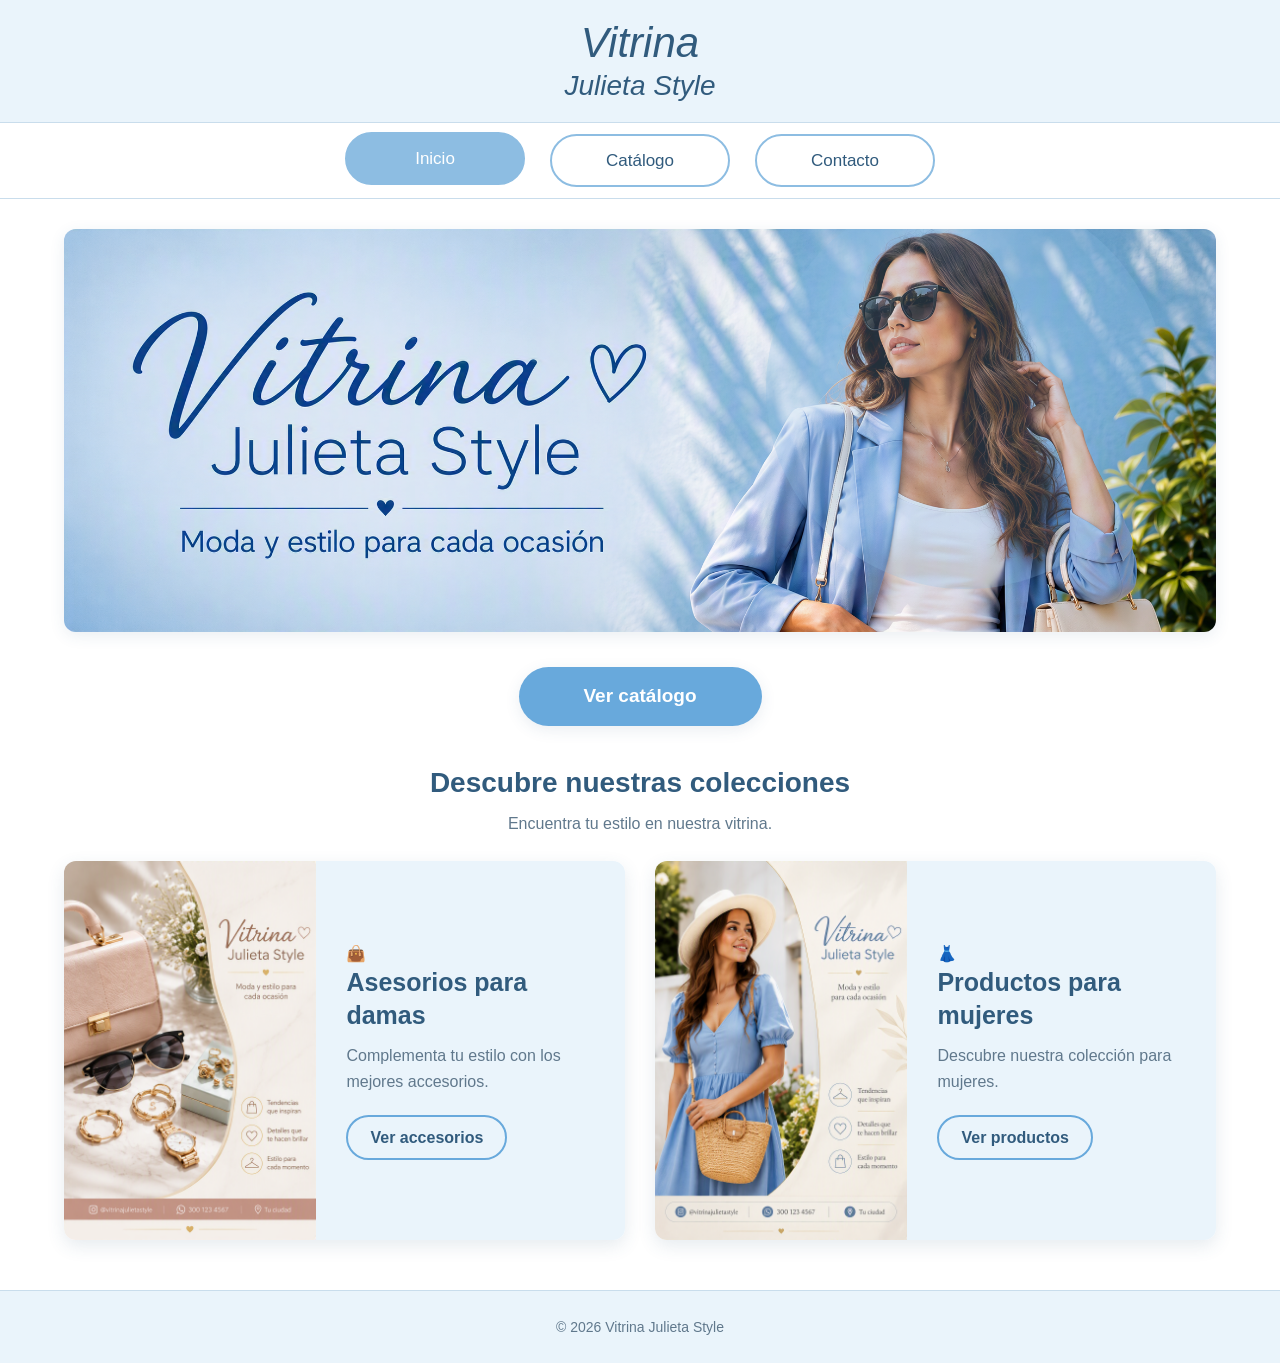
<file: index.html>
<!DOCTYPE html>
<html lang="es">

<head>

    <meta charset="UTF-8">

    <meta name="viewport" content="width=device-width, initial-scale=1.0">

    <meta name="description"
        content="Vitrina Julieta Style - Moda y estilo para cada ocasión.">

    <title>Vitrina Julieta Style</title>


    <!-- =========================================
         HOJAS DE ESTILO
         ========================================= -->

    <!-- Variables y colores generales -->
    <link rel="stylesheet" href="styles/var.css">

    <!-- Estilos exclusivos de index.html -->
    <link rel="stylesheet" href="styles/inicio.css">

</head>


<body>


    <!-- =========================================
         ENCABEZADO
         ========================================= -->

    <header class="encabezado">

        <div class="contenedor">

            <h1 class="logo">
                Vitrina
                <span>Julieta Style</span>
            </h1>

        </div>

    </header>


    <!-- =========================================
         MENÚ PRINCIPAL
         ========================================= -->

    <nav class="navegacion" aria-label="Navegación principal">

        <div class="contenedor">

            <ul class="menu">

                <li>
                    <a href="index.html" class="menu-enlace activo">
                        Inicio
                    </a>
                </li>

                <li>
                    <a href="paginas/catalogo.html" class="menu-enlace">
                        Catálogo
                    </a>
                </li>

                <li>
                    <a href="paginas/contacto.html" class="menu-enlace">
                        Contacto
                    </a>
                </li>

            </ul>

        </div>

    </nav>


    <!-- =========================================
         CONTENIDO PRINCIPAL
         ========================================= -->

    <main>


        <!-- =====================================
             BANNER PRINCIPAL
             ===================================== -->

        <section class="seccion-banner">

            <div class="contenedor">

                <figure class="banner">

                    <img
                        src="img/bannerPrincipal.png"
                        alt="Vitrina Julieta Style - Moda y estilo para cada ocasión"
                    >

                </figure>

            </div>

        </section>


        <!-- =====================================
             BOTÓN VER CATÁLOGO
             ===================================== -->

        <section class="seccion-catalogo">

            <div class="contenedor">

                <a
                    href="paginas/catalogo.html"
                    class="boton-catalogo"
                >
                    Ver catálogo
                </a>

            </div>

        </section>


        <!-- =====================================
             SECCIÓN DE CATEGORÍAS
             ===================================== -->

        <section class="seccion-categorias">

            <div class="contenedor">


                <!-- Encabezado de la sección -->

                <div class="titulo-seccion">

                    <h2>
                        Descubre nuestras colecciones
                    </h2>

                    <p>
                        Encuentra tu estilo en nuestra vitrina.
                    </p>

                </div>


                <!-- =================================
                     TARJETAS
                     ================================= -->

                <div class="categorias">


                    <!-- =================================
                         TARJETA ASESORIOS PARA DAMAS
                         ================================= -->

                    <article class="tarjeta">

                        <a
                            href="#"
                            class="tarjeta-enlace"
                        >

                            <figure class="tarjeta-imagen">

                                <img
                                    src="img/tarjeta_1.png"
                                    alt="Accesorios para damas"
                                >

                            </figure>


                            <div class="tarjeta-contenido">

                                <span class="tarjeta-icono">
                                    👜
                                </span>

                                <h3>
                                    Asesorios para damas
                                </h3>

                                <p>
                                    Complementa tu estilo
                                    con los mejores accesorios.
                                </p>

                                <span class="tarjeta-boton">
                                    Ver accesorios
                                </span>

                            </div>

                        </a>

                    </article>


                    <!-- =================================
                         TARJETA PRODUCTOS PARA MUJERES
                         ================================= -->

                    <article class="tarjeta">

                        <a
                            href="#"
                            class="tarjeta-enlace"
                        >

                            <figure class="tarjeta-imagen">

                                <img
                                    src="img/tarjeta_2.png"
                                    alt="Productos para mujeres"
                                >

                            </figure>


                            <div class="tarjeta-contenido">

                                <span class="tarjeta-icono">
                                    👗
                                </span>

                                <h3>
                                    Productos para mujeres
                                </h3>

                                <p>
                                    Descubre nuestra colección
                                    para mujeres.
                                </p>

                                <span class="tarjeta-boton">
                                    Ver productos
                                </span>

                            </div>

                        </a>

                    </article>


                </div>

            </div>

        </section>


    </main>


    <!-- =========================================
         PIE DE PÁGINA
         ========================================= -->

    <footer class="pie-pagina">

        <div class="contenedor">

            <p>
                © 2026 Vitrina Julieta Style
            </p>

        </div>

    </footer>


</body>

</html>
</file>
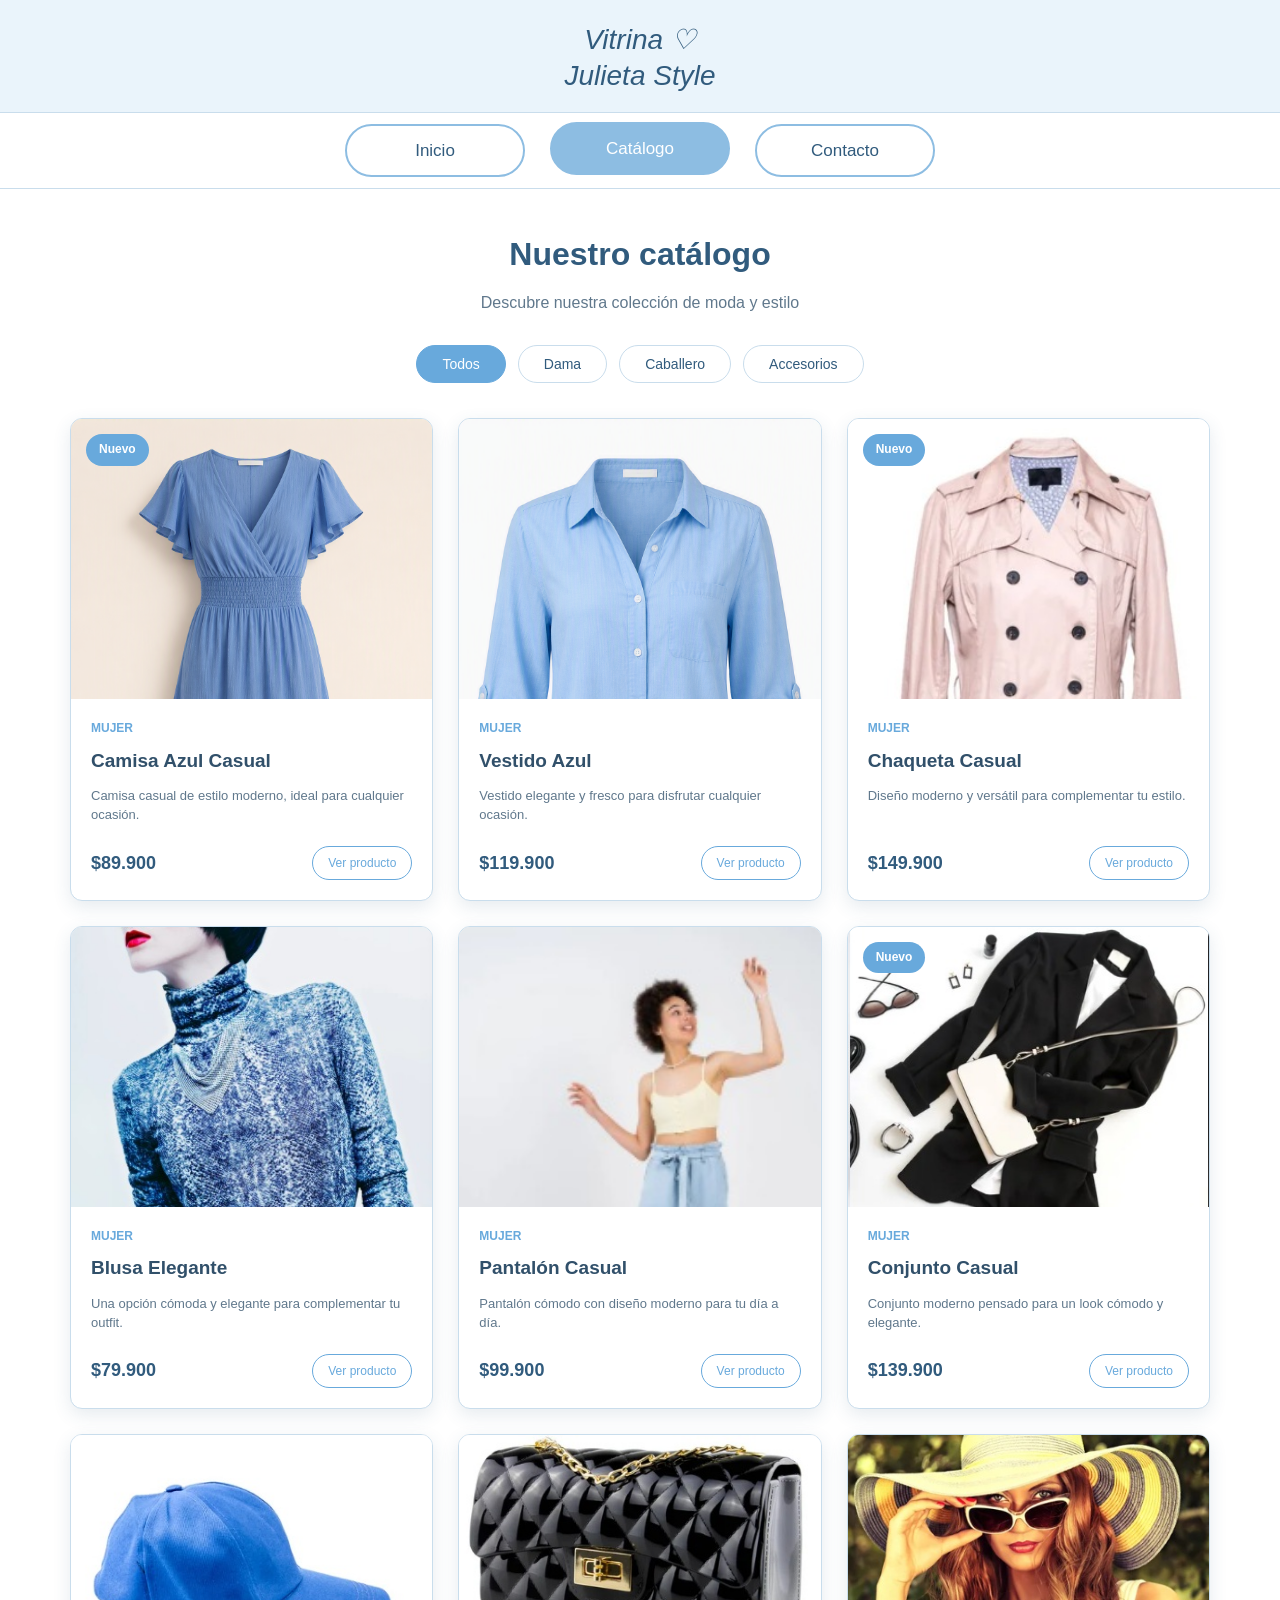
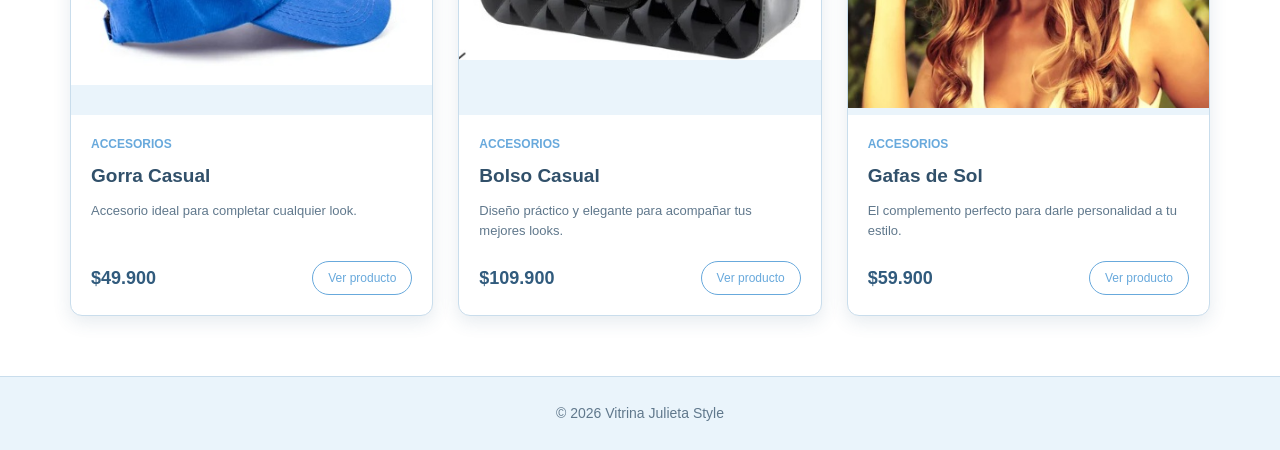
<file: paginas/catalogo.html>
<!DOCTYPE html>
<html lang="es">

<head>
    <meta charset="UTF-8">
    <meta name="viewport" content="width=device-width, initial-scale=1.0">

    <title>Catálogo | Vitrina Julieta Style</title>

    <!-- Estilos generales -->
    <link rel="stylesheet" href="../styles/inicio.css">
    <link rel="stylesheet" href="../styles/var.css">

    <!-- Estilos específicos del catálogo -->
    <link rel="stylesheet" href="../styles/catalogo.css">
</head>

<body>

    <!-- =========================================
         HEADER
         ========================================= -->

    <header class="encabezado">

        <div class="logo">

            <span class="logo-principal">
                Vitrina ♡
            </span>

            <span class="logo-subtitulo">
                Julieta Style
            </span>

        </div>

    </header>


    <!-- =========================================
         NAVEGACIÓN
         ========================================= -->

    <!-- =========================================
         MENÚ PRINCIPAL
         ========================================= -->

    <nav class="navegacion" aria-label="Navegación principal">

        <div class="contenedor">

            <ul class="menu">

                <li>
                    <a href="../index.html" class="menu-enlace ">
                        Inicio
                    </a>
                </li>

                <li>
                    <a href="./catalogo.html" class="menu-enlace activo">
                        Catálogo
                    </a>
                </li>

                <li>
                    <a href="../paginas/contacto.html" class="menu-enlace">
                        Contacto
                    </a>
                </li>

            </ul>

        </div>

    </nav>


    <!-- =========================================
         CONTENIDO DEL CATÁLOGO
         ========================================= -->

    <main class="catalogo">

        <section class="catalogo-encabezado">

            <h1>
                Nuestro catálogo
            </h1>

            <p>
                Descubre nuestra colección de moda y estilo
            </p>

        </section>


        <!-- =====================================
             FILTROS
             ===================================== -->

        <div class="filtros">

            <button class="filtro activo">
                Todos
            </button>

            <button class="filtro">
                Dama
            </button>

            <button class="filtro">
                Caballero
            </button>

            <button class="filtro">
                Accesorios
            </button>

        </div>


        <!-- =====================================
             PRODUCTOS
             ===================================== -->

        <section class="productos">

            <!-- Producto 1 -->
            <article class="producto">

                <div class="producto-imagen">

                    <img src="../img/t3.png" alt="Camisa azul para Mujer">

                    <span class="etiqueta">
                        Nuevo
                    </span>

                </div>

                <div class="producto-contenido">

                    <span class="producto-categoria">
                        Mujer
                    </span>

                    <h2>
                        Camisa Azul Casual
                    </h2>

                    <p>
                        Camisa casual de estilo moderno,
                        ideal para cualquier ocasión.
                    </p>

                    <div class="producto-inferior">

                        <span class="precio">
                            $89.900
                        </span>

                        <button class="boton-producto">
                            Ver producto
                        </button>

                    </div>

                </div>

            </article>


            <!-- Producto 2 -->
            <article class="producto">

                <div class="producto-imagen">

                    <img src="../img/t4.png" alt="Vestido azul para mujer">

                </div>

                <div class="producto-contenido">

                    <span class="producto-categoria">
                        Mujer
                    </span>

                    <h2>
                        Vestido Azul
                    </h2>

                    <p>
                        Vestido elegante y fresco para
                        disfrutar cualquier ocasión.
                    </p>

                    <div class="producto-inferior">

                        <span class="precio">
                            $119.900
                        </span>

                        <button class="boton-producto">
                            Ver producto
                        </button>

                    </div>

                </div>

            </article>


            <!-- Producto 3 -->
            <article class="producto">

                <div class="producto-imagen">

                    <img src="../img/t5.jpg" alt="Chaqueta casual">

                    <span class="etiqueta">
                        Nuevo
                    </span>

                </div>

                <div class="producto-contenido">

                    <span class="producto-categoria">
                        Mujer
                    </span>

                    <h2>
                        Chaqueta Casual
                    </h2>

                    <p>
                        Diseño moderno y versátil para
                        complementar tu estilo.
                    </p>

                    <div class="producto-inferior">

                        <span class="precio">
                            $149.900
                        </span>

                        <button class="boton-producto">
                            Ver producto
                        </button>

                    </div>

                </div>

            </article>


            <!-- Producto 4 -->
            <article class="producto">

                <div class="producto-imagen">

                    <img src="../img/t6.jpg" alt="Blusa para mujer">

                </div>

                <div class="producto-contenido">

                    <span class="producto-categoria">
                        Mujer
                    </span>

                    <h2>
                        Blusa Elegante
                    </h2>

                    <p>
                        Una opción cómoda y elegante para
                        complementar tu outfit.
                    </p>

                    <div class="producto-inferior">

                        <span class="precio">
                            $79.900
                        </span>

                        <button class="boton-producto">
                            Ver producto
                        </button>

                    </div>

                </div>

            </article>


            <!-- Producto 5 -->
            <article class="producto">

                <div class="producto-imagen">

                    <img src="../img/t7.jpg" alt="Pantalón para Mujer">

                </div>

                <div class="producto-contenido">

                    <span class="producto-categoria">
                        Mujer
                    </span>

                    <h2>
                        Pantalón Casual
                    </h2>

                    <p>
                        Pantalón cómodo con diseño moderno
                        para tu día a día.
                    </p>

                    <div class="producto-inferior">

                        <span class="precio">
                            $99.900
                        </span>

                        <button class="boton-producto">
                            Ver producto
                        </button>

                    </div>

                </div>

            </article>


            <!-- Producto 6 -->
            <article class="producto">

                <div class="producto-imagen">

                    <img src="../img/t8.jpg" alt="Conjunto para mujer">

                    <span class="etiqueta">
                        Nuevo
                    </span>

                </div>

                <div class="producto-contenido">

                    <span class="producto-categoria">
                        Mujer
                    </span>

                    <h2>
                        Conjunto Casual
                    </h2>

                    <p>
                        Conjunto moderno pensado para
                        un look cómodo y elegante.
                    </p>

                    <div class="producto-inferior">

                        <span class="precio">
                            $139.900
                        </span>

                        <button class="boton-producto">
                            Ver producto
                        </button>

                    </div>

                </div>

            </article>


            <!-- Producto 7 -->
            <article class="producto">

                <div class="producto-imagen">

                    <img src="../img/t9.jpg" alt="Gorra casual">

                </div>

                <div class="producto-contenido">

                    <span class="producto-categoria">
                        Accesorios
                    </span>

                    <h2>
                        Gorra Casual
                    </h2>

                    <p>
                        Accesorio ideal para completar
                        cualquier look.
                    </p>

                    <div class="producto-inferior">

                        <span class="precio">
                            $49.900
                        </span>

                        <button class="boton-producto">
                            Ver producto
                        </button>

                    </div>

                </div>

            </article>


            <!-- Producto 8 -->
            <article class="producto">

                <div class="producto-imagen">

                    <img src="../img/t10.jpg" alt="Bolso para mujer">

                </div>

                <div class="producto-contenido">

                    <span class="producto-categoria">
                        Accesorios
                    </span>

                    <h2>
                        Bolso Casual
                    </h2>

                    <p>
                        Diseño práctico y elegante para
                        acompañar tus mejores looks.
                    </p>

                    <div class="producto-inferior">

                        <span class="precio">
                            $109.900
                        </span>

                        <button class="boton-producto">
                            Ver producto
                        </button>

                    </div>

                </div>

            </article>


            <!-- Producto 9 -->
            <article class="producto">

                <div class="producto-imagen">

                    <img src="../img/t11.jpg" alt="Gafas de sol">

                </div>

                <div class="producto-contenido">

                    <span class="producto-categoria">
                        Accesorios
                    </span>

                    <h2>
                        Gafas de Sol
                    </h2>

                    <p>
                        El complemento perfecto para
                        darle personalidad a tu estilo.
                    </p>

                    <div class="producto-inferior">

                        <span class="precio">
                            $59.900
                        </span>

                        <button class="boton-producto">
                            Ver producto
                        </button>

                    </div>

                </div>

            </article>

        </section>

    </main>


    <!-- =========================================
         FOOTER
         ========================================= -->

    <footer class="pie-pagina">

        <div class="linea-footer"></div>

        <p>
            © 2026 Vitrina Julieta Style
        </p>

        <div class="linea-footer"></div>

    </footer>


</body>

</html>
</file>
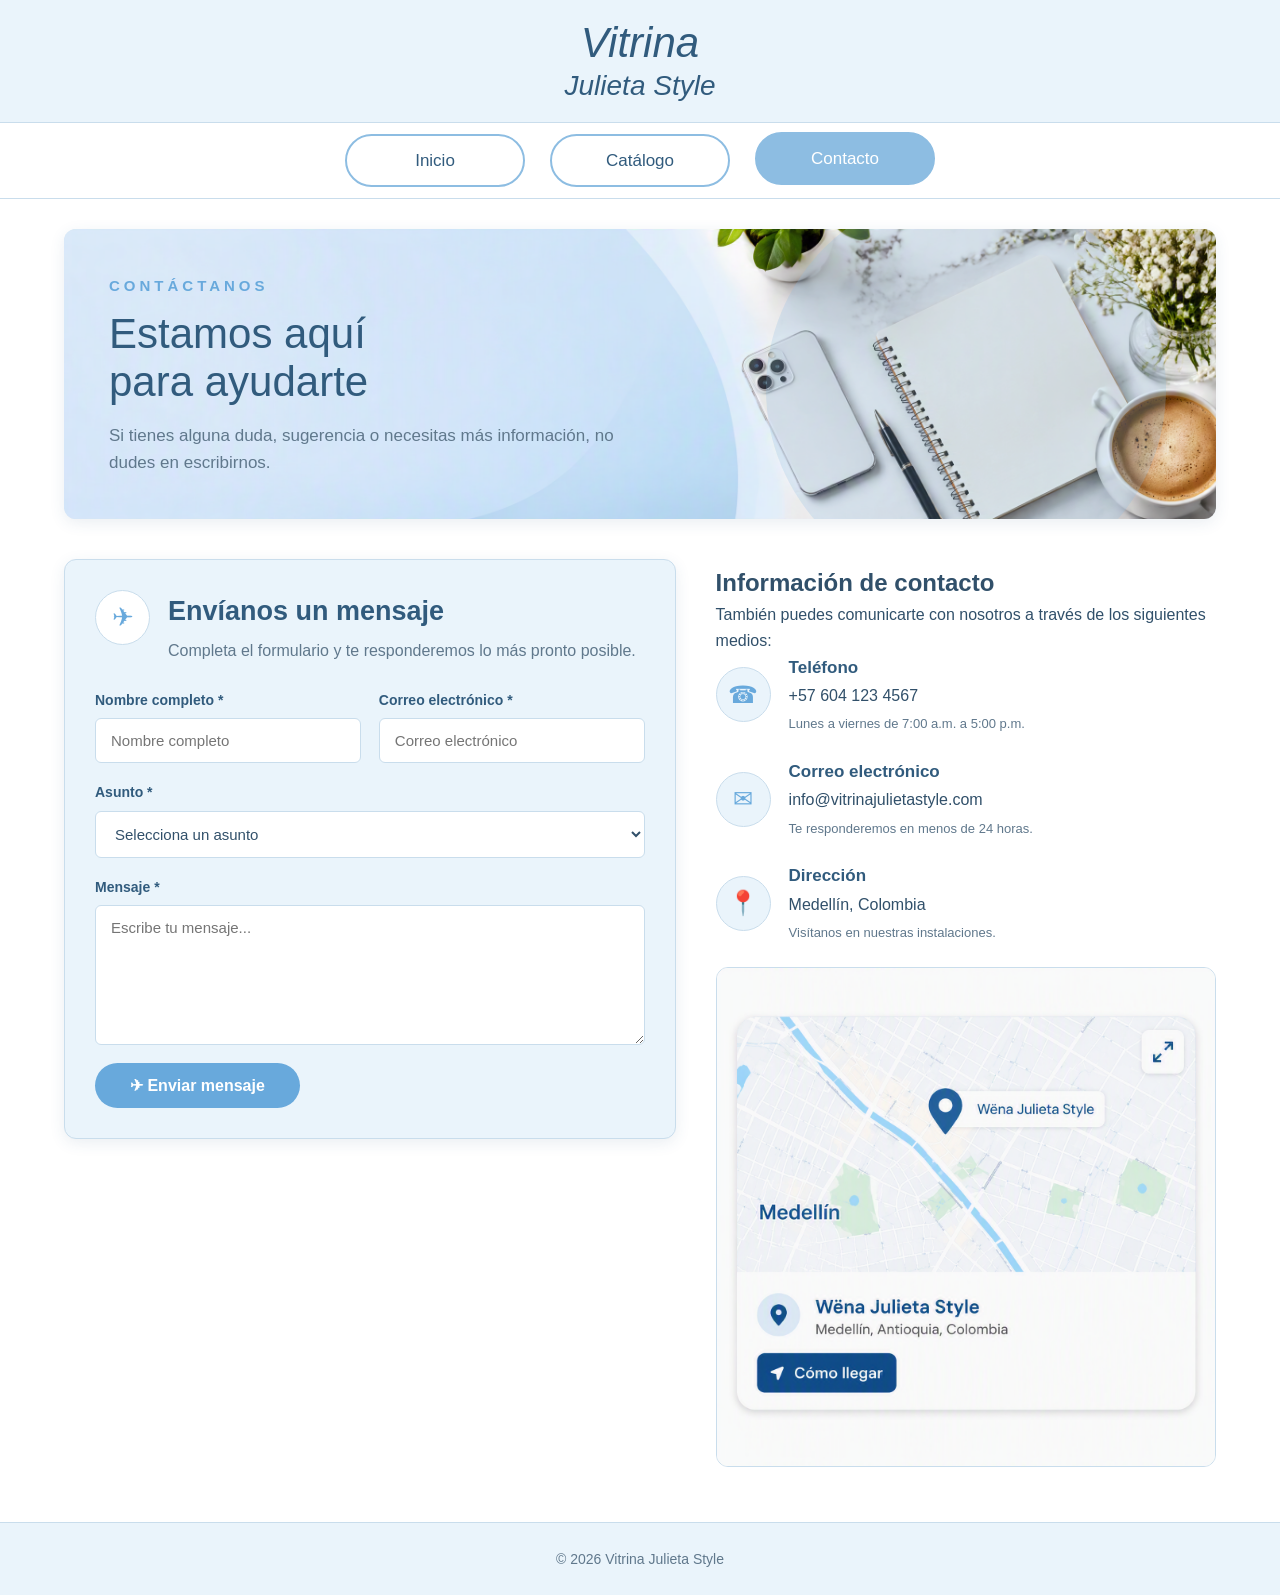
<file: paginas/contacto.html>
<!DOCTYPE html>
<html lang="es">

<head>

    <meta charset="UTF-8">

    <meta name="viewport" content="width=device-width, initial-scale=1.0">

    <meta name="description" content="Contáctanos - Vitrina Julieta Style">

    <title>Contáctanos | Vitrina Julieta Style</title>


    <!-- =========================================
         HOJAS DE ESTILO
         ========================================= -->

    <!-- Variables generales -->
    <link rel="stylesheet" href="../styles/inicio.css">
    <link rel="stylesheet" href="../styles/var.css">

    <!-- Estilos exclusivos de contacto -->
    <link rel="stylesheet" href="../styles/contacto.css">

</head>


<body>


    <!-- =========================================
         ENCABEZADO
         ========================================= -->

    <header class="encabezado">

        <div class="contenedor">

            <h1 class="logo">
                Vitrina
                <span>Julieta Style</span>
            </h1>

        </div>

    </header>


    <!-- =========================================
         NAVEGACIÓN PRINCIPAL
         ========================================= -->

    <nav class="navegacion" aria-label="Navegación principal">

        <div class="contenedor">

            <ul class="menu">

                <li>
                    <a href="../index.html" class="menu-enlace">
                        Inicio
                    </a>
                </li>

                <li>
                    <a href="../paginas/catalogo.html" class="menu-enlace">
                        Catálogo
                    </a>
                </li>

                <li>
                    <a href="../paginas/contacto.html" class="menu-enlace activo">
                        Contacto
                    </a>
                </li>

            </ul>

        </div>

    </nav>


    <!-- =========================================
         CONTENIDO PRINCIPAL
         ========================================= -->

    <main>


        <!-- =====================================
             BANNER DE CONTACTO
             ===================================== -->

        <section class="seccion-banner">

            <div class="contenedor">

                <div class="banner">

                    <div class="banner-contenido">

                        <p class="etiqueta-banner">
                            CONTÁCTANOS
                        </p>

                        <h2>
                            Estamos aquí
                            <br>
                            para ayudarte
                        </h2>

                        <p class="descripcion-banner">
                            Si tienes alguna duda, sugerencia
                            o necesitas más información,
                            no dudes en escribirnos.
                        </p>

                    </div>


                    <figure class="banner-imagen">

                        <img src="../img/banner_contacto.png" alt="Espacio de trabajo de Vitrina Julieta Style">

                    </figure>

                </div>

            </div>

        </section>


        <!-- =====================================
             INFORMACIÓN DE CONTACTO
             ===================================== -->

        <section class="seccion-contacto">

            <div class="contenedor contacto-grid">


                <!-- =================================
                     FORMULARIO
                     ================================= -->

                <article class="formulario-contenedor">

                    <div class="encabezado-formulario">

                        <span class="icono-formulario">
                            ✈
                        </span>

                        <div>

                            <h2>
                                Envíanos un mensaje
                            </h2>

                            <p>
                                Completa el formulario y te
                                responderemos lo más pronto posible.
                            </p>

                        </div>

                    </div>


                    <form class="formulario" action="#" method="post">

                        <!-- Nombre -->
                        <div class="campo">

                            <label for="nombre">
                                Nombre completo *
                            </label>

                            <input type="text" id="nombre" name="nombre" placeholder="Nombre completo" required>

                        </div>


                        <!-- Correo -->
                        <div class="campo">

                            <label for="correo">
                                Correo electrónico *
                            </label>

                            <input type="email" id="correo" name="correo" placeholder="Correo electrónico" required>

                        </div>


                        <!-- Asunto -->
                        <div class="campo campo-completo">

                            <label for="asunto">
                                Asunto *
                            </label>

                            <select id="asunto" name="asunto" required>

                                <option value="">
                                    Selecciona un asunto
                                </option>

                                <option value="informacion">
                                    Información sobre productos
                                </option>

                                <option value="pedido">
                                    Consulta sobre pedido
                                </option>

                                <option value="disponibilidad">
                                    Disponibilidad de productos
                                </option>

                                <option value="otro">
                                    Otro
                                </option>

                            </select>

                        </div>


                        <!-- Mensaje -->
                        <div class="campo campo-completo">

                            <label for="mensaje">
                                Mensaje *
                            </label>

                            <textarea id="mensaje" name="mensaje" rows="6" placeholder="Escribe tu mensaje..."
                                required></textarea>

                        </div>


                        <!-- Botón -->
                        <button type="button" class="boton-enviar" id="boton-enviar" >
                            <span>✈</span>
                            Enviar mensaje
                        </button>

                    </form>

                </article>


                <!-- =================================
                     INFORMACIÓN
                     ================================= -->

                <aside class="informacion-contacto">

                    <div>

                        <h2>
                            Información de contacto
                        </h2>

                        <p>
                            También puedes comunicarte con
                            nosotros a través de los siguientes medios:
                        </p>

                    </div>


                    <!-- Teléfono -->

                    <section class="dato-contacto">

                        <span class="icono-contacto">
                            ☎
                        </span>

                        <div>

                            <h3>
                                Teléfono
                            </h3>

                            <p>
                                +57 604 123 4567
                            </p>

                            <small>
                                Lunes a viernes de 7:00 a.m. a 5:00 p.m.
                            </small>

                        </div>

                    </section>


                    <!-- Correo -->

                    <section class="dato-contacto">

                        <span class="icono-contacto">
                            ✉
                        </span>

                        <div>

                            <h3>
                                Correo electrónico
                            </h3>

                            <p>
                                info@vitrinajulietastyle.com
                            </p>

                            <small>
                                Te responderemos en menos de 24 horas.
                            </small>

                        </div>

                    </section>


                    <!-- Dirección -->

                    <section class="dato-contacto">

                        <span class="icono-contacto">
                            📍
                        </span>

                        <div>

                            <h3>
                                Dirección
                            </h3>

                            <p>
                                Medellín, Colombia
                            </p>

                            <small>
                                Visítanos en nuestras instalaciones.
                            </small>

                        </div>

                    </section>


                    <!-- Mapa -->

                    <figure class="mapa">

                        <img src="../img/mapa.png" alt="Ubicación de Vitrina Julieta Style en Medellín">

                    </figure>


                </aside>


            </div>

        </section>


        <section>
            <!-- =========================================
     MODAL DE MENSAJE EXITOSO
     ========================================= -->

            <div class="modal" id="modal-exito" role="dialog" aria-modal="true" aria-labelledby="titulo-modal">

                <div class="modal-contenido">

                    <button type="button" class="modal-cerrar" id="cerrar-modal" aria-label="Cerrar ventana">
                        &times;
                    </button>


                    <div class="modal-icono">
                        ✓
                    </div>


                    <h2 id="titulo-modal">
                        ¡Mensaje enviado!
                    </h2>


                    <p id="mensaje-exito">
                        Tu mensaje se envió correctamente.
                    </p>


                    <p class="modal-subtexto">
                        Será revisado en breve.
                    </p>


                    <button type="button" class="boton-modal" id="boton-modal">
                        Aceptar
                    </button>

                </div>

            </div>
        </section>


    </main>


    <!-- =========================================
         PIE DE PÁGINA
         ========================================= -->

    <footer class="pie-pagina">

        <div class="contenedor">

            <p>
                © 2026 Vitrina Julieta Style
            </p>

        </div>

    </footer>

    <script src="../Js/contacto.js"></script>
</body>

</html>
</file>
<file: styles/var.css>
:root {

    /* =========================================
       COLORES PRINCIPALES
       Vitrina Julieta Style
       ========================================= */

    --color-azul-claro: #eaf4fb;

    --color-azul-pastel: #d7eaf7;

    --color-azul-medio: #8dbde2;

    --color-azul-principal: #68a9dc;

    --color-azul-hover: #4f95ca;

    --color-azul-oscuro: #315b7d;


    /* =========================================
       COLORES GENERALES
       ========================================= */

    --color-blanco: #ffffff;

    --color-fondo: #ffffff;

    --color-fondo-suave: #f7fbfe;

    --color-texto: #31506a;

    --color-texto-suave: #60788c;

    --color-borde: #c9ddec;


    /* =========================================
       SOMBRAS
       ========================================= */

    --sombra-suave: 0 4px 15px rgba(49, 91, 125, 0.10);

    --sombra-tarjeta: 0 6px 18px rgba(49, 91, 125, 0.12);


    /* =========================================
       BORDES
       ========================================= */

    --radio-pequeno: 6px;

    --radio-medio: 12px;

    --radio-grande: 20px;

    --radio-redondo: 50px;


    /* =========================================
       TIPOGRAFÍA
       ========================================= */

    --fuente-principal: Arial, Helvetica, sans-serif;


    /* =========================================
       ESPACIADOS
       ========================================= */

    --espacio-pequeno: 10px;

    --espacio-medio: 20px;

    --espacio-grande: 30px;

    --espacio-extra: 50px;

}
</file>
<file: styles/inicio.css>
/* =========================================
   CONFIGURACIÓN GENERAL
   ========================================= */

* {
    margin: 0;
    padding: 0;
    box-sizing: border-box;
}


body {
    font-family: var(--fuente-principal);

    background-color: var(--color-fondo);

    color: var(--color-texto);

    line-height: 1.6;
}


a {
    text-decoration: none;
}


ul {
    list-style: none;
}


.contenedor {
    width: 90%;

    max-width: 1200px;

    margin: 0 auto;
}


/* =========================================
   HEADER
   ========================================= */

.encabezado {
    background-color: var(--color-azul-claro);

    border-bottom: 1px solid var(--color-borde);
}


.encabezado-contenido {
    min-height: 120px;

    display: flex;

    justify-content: center;

    align-items: center;

    text-align: center;
}


/* Logo */

.logo {
    color: var(--color-azul-oscuro);

    font-size: 42px;

    font-weight: 300;

    line-height: 1.1;
    text-align: center;
    padding: 20px 16px;
    font-style: oblique;
}


.logo span {
    display: block;

    font-size: 28px;

    font-weight: 400;

    margin-top: 5px;
}


/* =========================================
   NAVEGACIÓN
   ========================================= */

.navegacion {
    background-color: var(--color-blanco);

    border-bottom: 1px solid var(--color-borde);
}


.menu {
    min-height: 75px;

    display: flex;

    justify-content: center;

    align-items: center;

    gap: 25px;
}


.menu-enlace {
    display: block;

    min-width: 180px;

    padding: 11px 30px;

    text-align: center;

    border: 2px solid var(--color-azul-medio);

    border-radius: var(--radio-redondo);

    color: var(--color-azul-oscuro);

    font-size: 17px;

    font-weight: 500;

    transition: all 0.3s ease;
}


.menu-enlace:hover,
.menu-enlace.activo {
    background-color: var(--color-azul-medio);

    color: var(--color-blanco);

    transform: translateY(-2px);
}


/* =========================================
   BANNER
   ========================================= */

.seccion-banner {
    padding-top: 30px;
}


.banner {
    min-height: 355px;

    border-radius: var(--radio-medio);

    overflow: hidden;

    position: relative;

    display: flex;

    align-items: center;

    background:
        linear-gradient(90deg,
            var(--color-azul-pastel),
            var(--color-azul-claro));

    box-shadow: var(--sombra-suave);
}

.banner img {
    width: 100%;
}


/*
   Decoración del banner.
   Posteriormente podemos reemplazar esto
   por una imagen real.
*/

.banner::after {
    content: "";

    position: absolute;

    width: 400px;

    height: 400px;

    right: 50px;

    top: -40px;

    border-radius: 50%;

    background-color: rgba(141, 189, 226, 0.25);
}


.banner-contenido {
    position: relative;

    z-index: 2;

    padding: 50px;

    max-width: 600px;
}


.banner-marca {
    font-size: 58px;

    color: var(--color-azul-principal);

    font-weight: 300;

    line-height: 1;
}


.banner h2 {
    font-size: 44px;

    color: var(--color-azul-oscuro);

    font-weight: 400;

    margin-bottom: 15px;
}


.banner-descripcion {
    font-size: 22px;

    color: var(--color-azul-oscuro);
}


/* =========================================
   SECCIÓN CATÁLOGO
   ========================================= */

.seccion-catalogo {
    padding: 35px 0;
}


.seccion-catalogo .contenedor {
    display: flex;

    justify-content: center;
}


.boton-catalogo {
    display: inline-block;

    padding: 14px 65px;

    background-color: var(--color-azul-principal);

    color: var(--color-blanco);

    border-radius: var(--radio-redondo);

    font-size: 19px;

    font-weight: bold;

    box-shadow: var(--sombra-suave);

    transition: all 0.3s ease;
}


.boton-catalogo:hover {
    background-color: var(--color-azul-hover);

    transform: translateY(-3px);

    box-shadow: var(--sombra-tarjeta);
}


/* =========================================
   TÍTULO DE CATEGORÍAS
   ========================================= */

.seccion-categorias {
    padding-bottom: 50px;
}


.titulo-seccion {
    text-align: center;

    margin-bottom: 25px;
}


.titulo-seccion h2 {
    color: var(--color-azul-oscuro);

    font-size: 28px;

    margin-bottom: 5px;
}


.titulo-seccion p {
    color: var(--color-texto-suave);

    font-size: 16px;
}


/* =========================================
   CATEGORÍAS
   ========================================= */

.categorias {
    display: grid;

    grid-template-columns: repeat(2, 1fr);

    gap: 30px;
}


/* =========================================
   TARJETAS
   ========================================= */

.tarjeta {
    background-color: var(--color-fondo);

    border-radius: var(--radio-medio);

    overflow: hidden;

    box-shadow: var(--sombra-tarjeta);

    transition: all 0.3s ease;
}


.tarjeta:hover {
    transform: translateY(-6px);

    box-shadow: 0 10px 25px rgba(49, 91, 125, 0.18);
}


.tarjeta-enlace {
    display: grid;

    grid-template-columns: 45% 55%;

    min-height: 250px;

    color: var(--color-texto);
}


/* =========================================
   IMAGEN DE LAS TARJETAS
   ========================================= */

.tarjeta-imagen {
    display: flex;

    justify-content: center;

    align-items: center;

    min-height: 250px;

    color: var(--color-blanco);

    font-size: 26px;

    font-weight: bold;
}

.tarjeta-imagen img {
    width: 100%;

}


/* Hombre */

.tarjeta-hombre {
    background:
        linear-gradient(135deg,
            #8eacc0,
            #4e718a);
}


/* Mujer */

.tarjeta-mujer {
    background:
        linear-gradient(135deg,
            #b5d8ec,
            #78aed0);
}


/* =========================================
   CONTENIDO DE TARJETAS
   ========================================= */

.tarjeta-contenido {
    padding: 30px;

    background-color: var(--color-azul-claro);

    display: flex;

    flex-direction: column;

    justify-content: center;

    align-items: flex-start;
}


.tarjeta-contenido h3 {
    color: var(--color-azul-oscuro);

    font-size: 25px;

    line-height: 1.3;

    margin-bottom: 12px;
}


.tarjeta-contenido p {
    color: var(--color-texto-suave);

    font-size: 16px;

    margin-bottom: 20px;
}


/* Botón dentro de tarjeta */

.tarjeta-boton {
    display: inline-block;

    padding: 8px 22px;

    border: 2px solid var(--color-azul-principal);

    border-radius: var(--radio-redondo);

    color: var(--color-azul-oscuro);

    font-weight: bold;

    transition: all 0.3s ease;
}


.tarjeta:hover .tarjeta-boton {
    background-color: var(--color-azul-principal);

    color: var(--color-blanco);
}


/* =========================================
   FOOTER
   ========================================= */

.pie-pagina {
    background-color: var(--color-azul-claro);

    border-top: 1px solid var(--color-borde);

    padding: 25px 0;

    text-align: center;

    color: var(--color-texto-suave);

    font-size: 14px;
}


@media (min-width: 768px) and (max-width: 1200px) and (orientation: portrait) {

    .categorias {
    
        grid-template-columns: repeat(1, 1fr);

    }
}

/* =========================================
   DISEÑO RESPONSIVE
   ========================================= */

@media (max-width: 767px) {

    .menu {
        flex-direction: column;

        padding: 15px 0;

        gap: 10px;
    }


    .menu-enlace {
        min-width: 250px;
    }


    .banner {
        min-height: 300px;
    }


    .banner-contenido {
        padding: 35px;
    }


    .banner-marca {
        font-size: 45px;
    }


    .banner h2 {
        font-size: 34px;
    }


    .categorias {
        grid-template-columns: 1fr;
    }

}


@media (max-width: 576px) {

    .logo {
        font-size: 32px;
    }


    .logo span {
        font-size: 22px;
    }


    .banner {
        min-height: 260px;
    }


    .banner-contenido {
        padding: 25px;
    }


    .banner-marca {
        font-size: 38px;
    }


    .banner h2 {
        font-size: 30px;
    }


    .banner-descripcion {
        font-size: 17px;
    }


    .tarjeta-enlace {
        grid-template-columns: 1fr;
    }


    .tarjeta-imagen {
        min-height: 180px;
    }

}
</file>
<file: styles/catalogo.css>
/* =========================================
   CATÁLOGO
   Vitrina Julieta Style
   ========================================= */

.catalogo {
    width: 100%;
    max-width: 1200px;
    margin: 0 auto;
    padding: 40px 30px 60px;
}


/* =========================================
   ENCABEZADO DEL CATÁLOGO
   ========================================= */

.catalogo-encabezado {
    text-align: center;
    margin-bottom: 30px;
}

.catalogo-encabezado h1 {
    margin: 0 0 10px;

    color: var(--color-azul-oscuro);

    font-size: 32px;
    font-weight: 600;
}

.catalogo-encabezado p {
    margin: 0;

    color: var(--color-texto-suave);

    font-size: 16px;
}


/* =========================================
   FILTROS
   ========================================= */

.filtros {
    display: flex;
    justify-content: center;
    align-items: center;
    gap: 12px;

    margin-bottom: 35px;

    flex-wrap: wrap;
}

.filtro {
    padding: 10px 25px;

    border: 1px solid var(--color-borde);

    border-radius: var(--radio-redondo);

    background-color: var(--color-blanco);

    color: var(--color-azul-oscuro);

    font-family: var(--fuente-principal);

    font-size: 14px;

    cursor: pointer;

    transition: all 0.3s ease;
}

.filtro:hover {
    background-color: var(--color-azul-pastel);

    border-color: var(--color-azul-medio);
}

.filtro.activo {
    background-color: var(--color-azul-principal);

    border-color: var(--color-azul-principal);

    color: var(--color-blanco);
}


/* =========================================
   GRID DE PRODUCTOS
   ========================================= */

.productos {
    display: grid;

    grid-template-columns: repeat(3, 1fr);

    gap: 25px;
}


/* =========================================
   TARJETA DEL PRODUCTO
   ========================================= */

.producto {
    overflow: hidden;

    background-color: var(--color-blanco);

    border: 1px solid var(--color-borde);

    border-radius: var(--radio-medio);

    box-shadow: var(--sombra-tarjeta);

    transition: transform 0.3s ease,
                box-shadow 0.3s ease;
}

.producto:hover {
    transform: translateY(-5px);

    box-shadow: 0 10px 25px rgba(49, 91, 125, 0.16);
}


/* =========================================
   IMAGEN DEL PRODUCTO
   ========================================= */

.producto-imagen {
    position: relative;

    width: 100%;
    height: 280px;

    overflow: hidden;

    background-color: var(--color-azul-claro);
}

.producto-imagen img {
    width: 100%;
    display: block;

    object-fit: cover;

    transition: transform 0.4s ease;
}

.producto:hover .producto-imagen img {
    transform: scale(1.04);
}


/* =========================================
   ETIQUETA
   ========================================= */

.etiqueta {
    position: absolute;

    top: 15px;
    left: 15px;

    padding: 6px 13px;

    border-radius: var(--radio-redondo);

    background-color: var(--color-azul-principal);

    color: var(--color-blanco);

    font-size: 12px;
    font-weight: bold;
}


/* =========================================
   CONTENIDO PRODUCTO
   ========================================= */

.producto-contenido {
    padding: 20px;
}

.producto-categoria {
    display: block;

    margin-bottom: 7px;

    color: var(--color-azul-principal);

    font-size: 12px;

    font-weight: bold;

    text-transform: uppercase;
}

.producto h2 {
    margin: 0 0 10px;

    color: var(--color-texto);

    font-size: 19px;

    font-weight: 600;
}

.producto p {
    min-height: 42px;

    margin: 0 0 18px;

    color: var(--color-texto-suave);

    font-size: 13px;

    line-height: 1.5;
}


/* =========================================
   PRECIO + BOTÓN
   ========================================= */

.producto-inferior {
    display: flex;

    justify-content: space-between;

    align-items: center;

    gap: 10px;
}

.precio {
    color: var(--color-azul-oscuro);

    font-size: 18px;

    font-weight: bold;
}

.boton-producto {
    padding: 9px 15px;

    border: 1px solid var(--color-azul-principal);

    border-radius: var(--radio-redondo);

    background-color: var(--color-blanco);

    color: var(--color-azul-principal);

    font-family: var(--fuente-principal);

    font-size: 12px;

    cursor: pointer;

    transition: all 0.3s ease;
}

.boton-producto:hover {
    background-color: var(--color-azul-principal);

    color: var(--color-blanco);
}


/* =========================================
   TABLET
   ========================================= */

@media (max-width: 900px) {

    .productos {
        grid-template-columns: repeat(2, 1fr);
    }

}


/* =========================================
   TABLET VERTICAL
   ========================================= */

@media (min-width: 600px) and (max-width: 900px) and (orientation: portrait) {

    .catalogo {
        padding: 35px 25px 50px;
    }

    .productos {
        grid-template-columns: repeat(2, 1fr);
    }

    .producto-imagen {
        height: 260px;
    }

}


/* =========================================
   CELULAR
   ========================================= */

@media (max-width: 600px) {

    .catalogo {
        padding: 30px 17px 45px;
    }

    .catalogo-encabezado h1 {
        font-size: 27px;
    }

    .productos {
        grid-template-columns: 1fr;

        gap: 20px;
    }

    .producto-imagen {
        height: 300px;
    }

    .producto-inferior {
        align-items: center;
    }

}
</file>
<file: styles/contacto.css>
/* =========================================
   CONFIGURACIÓN GENERAL
   ========================================= */

* {
    margin: 0;
    padding: 0;
    box-sizing: border-box;
}


body {
    font-family: var(--fuente-principal);

    background-color: var(--color-fondo);

    color: var(--color-texto);

    line-height: 1.6;
}


a {
    text-decoration: none;
}


ul {
    list-style: none;
}


img {
    max-width: 100%;

    display: block;
}


.contenedor {
    width: 90%;

    max-width: 1200px;

    margin: 0 auto;
}


/* =========================================
   HEADER
   ========================================= */

.encabezado {
    background-color: var(--color-azul-claro);

    border-bottom: 1px solid var(--color-borde);
}


.encabezado .contenedor {
    min-height: 120px;

    display: flex;

    justify-content: center;

    align-items: center;

    text-align: center;
}


.logo {
    color: var(--color-azul-oscuro);

    font-size: 42px;

    font-weight: 300;

    line-height: 1.1;
}


.logo span {
    display: block;

    font-size: 28px;

    font-weight: 400;

    margin-top: 5px;
}


/* =========================================
   NAVEGACIÓN
   ========================================= */

.navegacion {
    background-color: var(--color-blanco);

    border-bottom: 1px solid var(--color-borde);
}


.menu {
    min-height: 75px;

    display: flex;

    justify-content: center;

    align-items: center;

    gap: 25px;
}


.menu-enlace {
    display: block;

    min-width: 180px;

    padding: 11px 30px;

    text-align: center;

    border: 2px solid var(--color-azul-medio);

    border-radius: var(--radio-redondo);

    color: var(--color-azul-oscuro);

    font-size: 17px;

    font-weight: 500;

    transition: all 0.3s ease;
}


.menu-enlace:hover,
.menu-enlace.activo {
    background-color: var(--color-azul-medio);

    color: var(--color-blanco);
}


/* =========================================
   BANNER
   ========================================= */

.seccion-banner {
    padding: 30px 0;
}


.banner {
    min-height: 290px;

    display: grid;

    overflow: hidden;

    border-radius: var(--radio-medio);

    background-color: var(--color-azul-claro);

    box-shadow: var(--sombra-suave);
    position: relative;
}


.banner-contenido {
    padding: 45px;

    display: flex;

    flex-direction: column;

    justify-content: center;
    position: absolute;
    top: 0;
    left: 0;
}


.etiqueta-banner {
    color: var(--color-azul-principal);

    font-size: 15px;

    font-weight: bold;

    letter-spacing: 4px;

    margin-bottom: 12px;
}


.banner h2 {
    color: var(--color-azul-oscuro);

    font-size: 42px;

    line-height: 1.15;

    margin-bottom: 15px;
}


.descripcion-banner {
    max-width: 520px;

    color: var(--color-texto-suave);

    font-size: 17px;
}


.banner-imagen {
    height: 100%;
}


.banner-imagen img {
    width: 100%;

    height: 100%;

    object-fit: cover;
}


/* =========================================
   SECCIÓN CONTACTO
   ========================================= */

.seccion-contacto {
    padding: 10px 0 50px;
}


.contacto-grid {
    display: grid;

    grid-template-columns: 1.1fr 0.9fr;

    gap: 40px;

    align-items: start;
}


/* =========================================
   FORMULARIO
   ========================================= */

.formulario-contenedor {
    padding: 30px;

    background-color: var(--color-azul-claro);

    border: 1px solid var(--color-borde);

    border-radius: var(--radio-medio);

    box-shadow: var(--sombra-suave);
}


.encabezado-formulario {
    display: flex;

    align-items: flex-start;

    gap: 18px;

    margin-bottom: 25px;
}


.icono-formulario {
    width: 55px;

    height: 55px;

    flex-shrink: 0;

    display: flex;

    justify-content: center;

    align-items: center;

    background-color: var(--color-blanco);

    border: 1px solid var(--color-borde);

    border-radius: 50%;

    color: var(--color-azul-principal);

    font-size: 26px;
}


.encabezado-formulario h2 {
    color: var(--color-azul-oscuro);

    font-size: 27px;

    margin-bottom: 5px;
}


.encabezado-formulario p {
    color: var(--color-texto-suave);

    font-size: 16px;
}


/* =========================================
   CAMPOS
   ========================================= */

.formulario {
    display: grid;

    grid-template-columns: 1fr 1fr;

    gap: 18px;
}


.campo {
    display: flex;

    flex-direction: column;

    gap: 7px;
}


.campo-completo {
    grid-column: 1 / -1;
}


.campo label {
    color: var(--color-azul-oscuro);

    font-size: 14px;

    font-weight: bold;
}


.campo input,
.campo select,
.campo textarea {
    width: 100%;

    padding: 13px 15px;

    border: 1px solid var(--color-borde);

    border-radius: var(--radio-pequeno);

    background-color: var(--color-blanco);

    color: var(--color-texto);

    font-family: var(--fuente-principal);

    font-size: 15px;

    outline: none;

    transition: 0.3s;
}


.campo input:focus,
.campo select:focus,
.campo textarea:focus {
    border-color: var(--color-azul-principal);

    box-shadow: 0 0 0 3px rgba(104, 169, 220, 0.15);
}


.campo textarea {
    resize: vertical;

    min-height: 140px;
}


/* =========================================
   BOTÓN ENVIAR
   ========================================= */

.boton-enviar {
    grid-column: 1 / -1;

    justify-self: start;

    padding: 13px 35px;

    border: none;

    border-radius: var(--radio-redondo);

    background-color: var(--color-azul-principal);

    color: var(--color-blanco);

    font-family: var(--fuente-principal);

    font-size: 16px;

    font-weight: bold;

    cursor: pointer;

    transition: all 0.3s ease;
}


.boton-enviar:hover {
    background-color: var(--color-azul-hover);

    transform: translateY(-2px);

    box-shadow: var(--sombra-tarjeta);
}


/* =========================================
   INFORMACIÓN DE CONTACTO
   ========================================= */

.informacion-contacto {
    padding: 5px 0;
}


.informacion-contacto>header {
    margin-bottom: 25px;
}


.informacion-contacto>header h2 {
    color: var(--color-azul-oscuro);

    font-size: 29px;

    margin-bottom: 8px;
}


.informacion-contacto>header p {
    color: var(--color-texto-suave);

    font-size: 16px;
}


/* =========================================
   DATOS DE CONTACTO
   ========================================= */

.dato-contacto {
    display: flex;

    align-items: center;

    gap: 18px;

    margin-bottom: 22px;
}


.icono-contacto {
    width: 55px;

    height: 55px;

    flex-shrink: 0;

    display: flex;

    justify-content: center;

    align-items: center;

    background-color: var(--color-azul-claro);

    border: 1px solid var(--color-borde);

    border-radius: 50%;

    color: var(--color-azul-principal);

    font-size: 24px;
}


.dato-contacto h3 {
    color: var(--color-azul-oscuro);

    font-size: 17px;

    margin-bottom: 2px;
}


.dato-contacto p {
    color: var(--color-texto);

    font-size: 16px;

    margin-bottom: 2px;
}


.dato-contacto small {
    color: var(--color-texto-suave);

    font-size: 13px;
}


/* =========================================
   MAPA
   ========================================= */

.mapa {
    width: 100%;


    margin-top: 15px;

    overflow: hidden;

    border: 1px solid var(--color-borde);

    border-radius: var(--radio-medio);
}


.mapa img {
    width: 100%;

    height: 100%;

    object-fit: cover;
}


/* =========================================
   FOOTER
   ========================================= */

.pie-pagina {
    background-color: var(--color-azul-claro);

    border-top: 1px solid var(--color-borde);

    padding: 25px 0;

    text-align: center;

    color: var(--color-texto-suave);

    font-size: 14px;
}


/* =========================================
   MODAL
   ========================================= */

.modal {
    position: fixed;

    top: 0;
    left: 0;

    width: 100%;
    height: 100%;

    display: flex;

    justify-content: center;
    align-items: center;

    padding: 20px;

    background-color: rgba(49, 91, 125, 0.45);

    opacity: 0;

    visibility: hidden;

    transition: all 0.3s ease;

    z-index: 1000;
}


/* =========================================
   MODAL VISIBLE
   ========================================= */

.modal.mostrar {
    opacity: 1;

    visibility: visible;
}


/* =========================================
   CONTENIDO DEL MODAL
   ========================================= */

.modal-contenido {
    position: relative;

    width: 100%;

    max-width: 480px;

    padding: 40px 35px;

    background-color: var(--color-blanco);

    border-radius: var(--radio-medio);

    box-shadow: 0 10px 35px rgba(49, 91, 125, 0.25);

    text-align: center;

    transform: translateY(-20px);

    transition: transform 0.3s ease;
}


.modal.mostrar .modal-contenido {
    transform: translateY(0);
}


/* =========================================
   BOTÓN CERRAR
   ========================================= */

.modal-cerrar {
    position: absolute;

    top: 12px;
    right: 15px;

    width: 35px;
    height: 35px;

    border: none;

    background-color: transparent;

    color: var(--color-texto-suave);

    font-size: 28px;

    line-height: 1;

    cursor: pointer;
}


.modal-cerrar:hover {
    color: var(--color-azul-oscuro);
}


/* =========================================
   ICONO DEL MODAL
   ========================================= */

.modal-icono {
    width: 70px;
    height: 70px;

    margin: 0 auto 20px;

    display: flex;

    justify-content: center;
    align-items: center;

    background-color: var(--color-azul-claro);

    border: 2px solid var(--color-azul-medio);

    border-radius: 50%;

    color: var(--color-azul-principal);

    font-size: 38px;

    font-weight: bold;
}


/* =========================================
   TÍTULO
   ========================================= */

.modal-contenido h2 {
    margin-bottom: 12px;

    color: var(--color-azul-oscuro);

    font-size: 28px;
}


/* =========================================
   MENSAJE
   ========================================= */

#mensaje-exito {
    margin-bottom: 8px;

    color: var(--color-texto);

    font-size: 17px;

    line-height: 1.5;
}


.modal-subtexto {
    margin-bottom: 25px;

    color: var(--color-texto-suave);

    font-size: 15px;
}


/* =========================================
   BOTÓN ACEPTAR
   ========================================= */

.boton-modal {
    padding: 12px 35px;

    border: none;

    border-radius: var(--radio-redondo);

    background-color: var(--color-azul-principal);

    color: var(--color-blanco);

    font-family: var(--fuente-principal);

    font-size: 16px;

    font-weight: bold;

    cursor: pointer;

    transition: all 0.3s ease;
}


.boton-modal:hover {
    background-color: var(--color-azul-hover);

    transform: translateY(-2px);

    box-shadow: var(--sombra-tarjeta);
}


/* =========================================
   RESPONSIVE
   ========================================= */

@media (max-width: 767px) {

    .contacto-grid {
        grid-template-columns: 1fr;
    }


    .banner {
        grid-template-columns: 1fr;
    }


    .banner-imagen {
        min-height: 220px;
    }

}


@media (max-width: 576px) {

    .menu {
        flex-direction: column;

        gap: 10px;

        padding: 15px 0;
    }


    .menu-enlace {
        min-width: 250px;
    }


    .banner-contenido {
        padding: 30px;
    }


    .banner h2 {
        font-size: 32px;
    }


    .formulario {
        grid-template-columns: 1fr;
    }


    .campo-completo {
        grid-column: auto;
    }


    .boton-enviar {
        grid-column: auto;
    }

}
</file>
